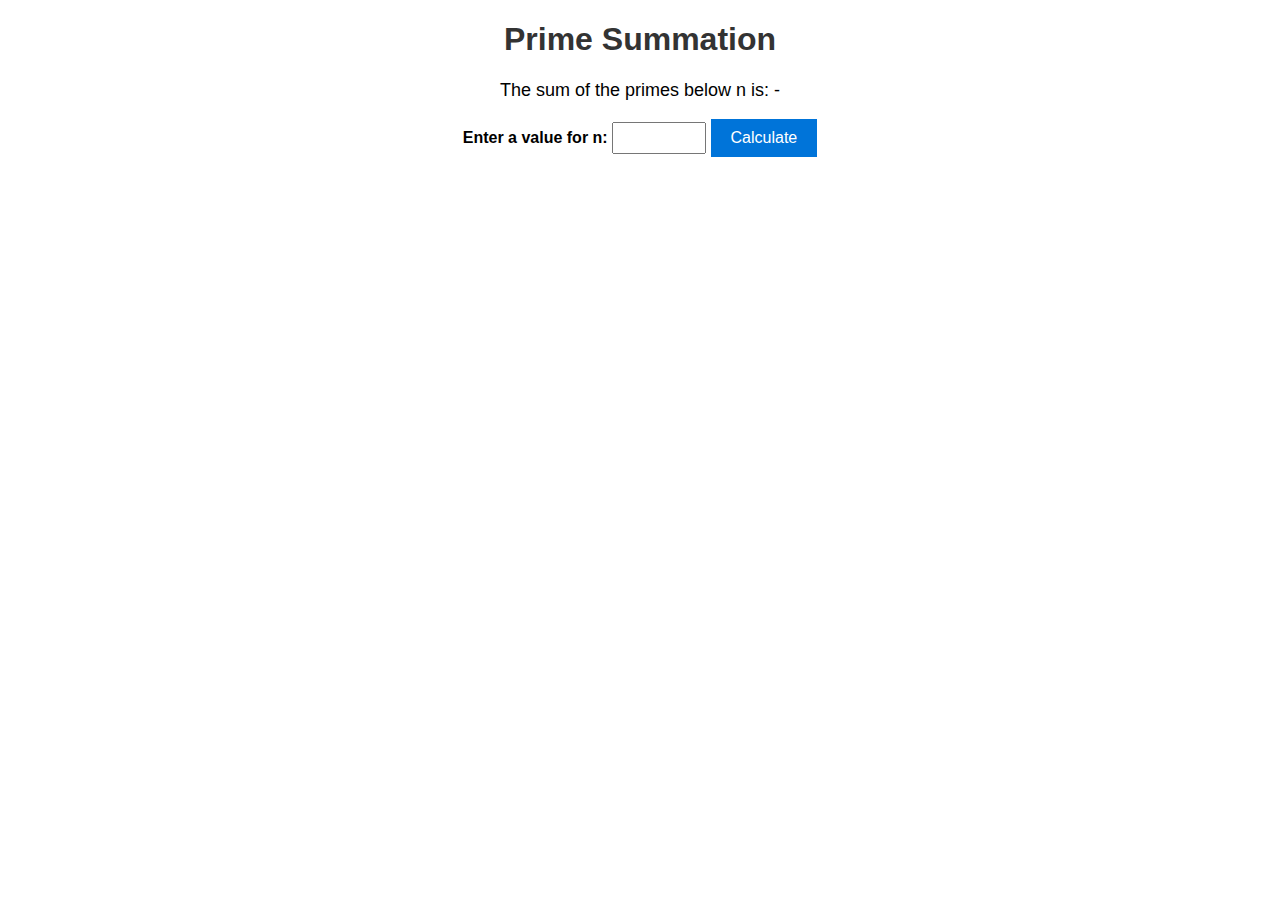
<file: 10/index.html>
<!DOCTYPE html>
<html lang="en">
<head>
    <meta charset="UTF-8">
    <meta name="viewport" content="width=device-width, initial-scale=1.0">
    <title>Prime Summation</title>
    <link rel="stylesheet" href="./style.css">
</head>
<body>
    <h1>Prime Summation</h1>
    <p>The sum of the primes below <span id="inputN">n</span> is: <span id="result">-</span></p>
    <label for="n">Enter a value for n:</label>
    <input type="number" id="n" min="2" step="1">
    <button onclick="calculatePrimeSum()">Calculate</button>
    <script src="./script.js"></script>
</body>
</html>
</file>
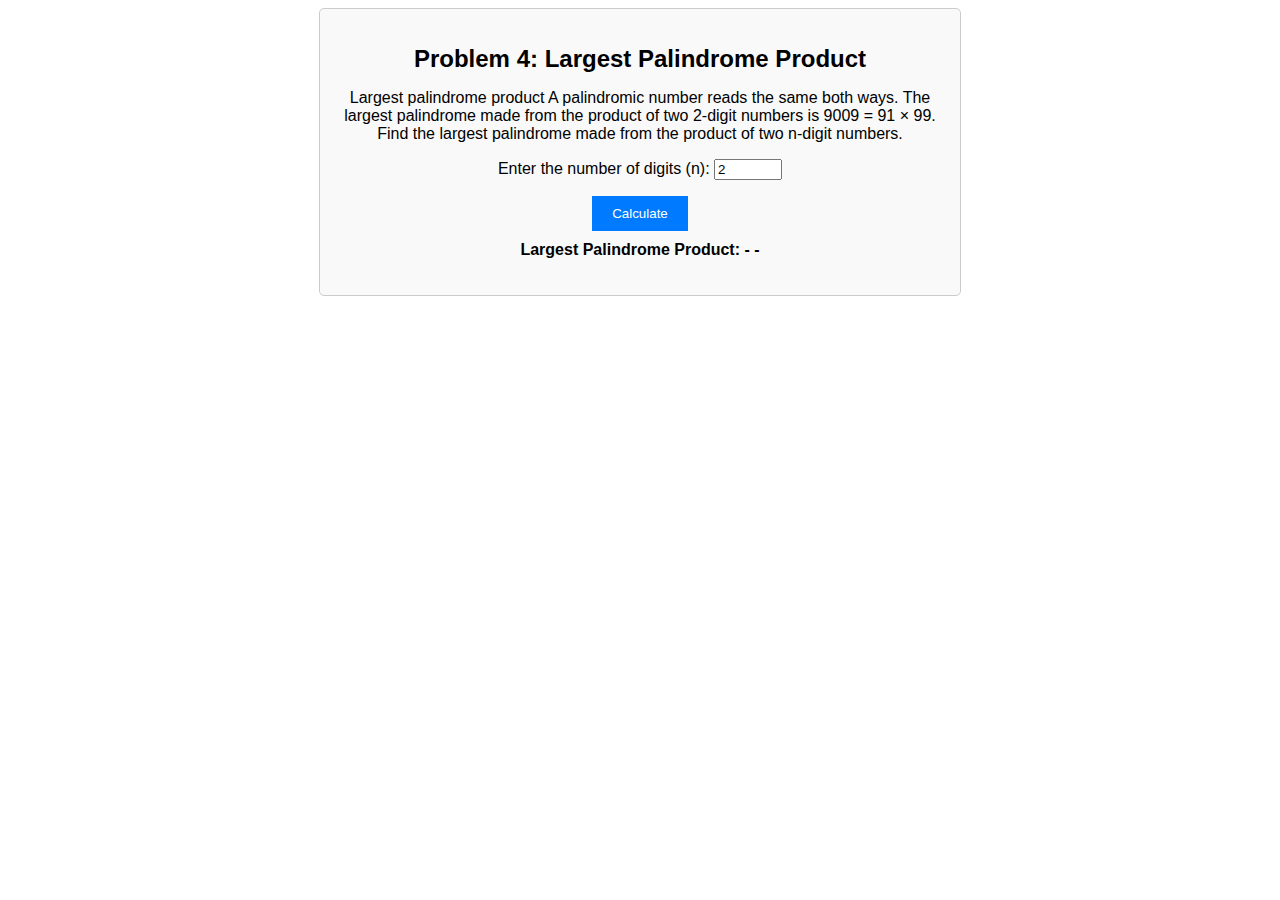
<file: 4/index.html>
<!DOCTYPE html>
<html lang="en">
<head>
    <meta charset="UTF-8">
    <meta name="viewport" content="width=device-width, initial-scale=1.0">
    <link rel="stylesheet" href="./styles.css">
    <title>Largest Palindrome Product</title>
</head>
<body>
    <div class="container">
        <h1>Problem 4: Largest Palindrome Product</h1>
        <p>Largest palindrome product
            A palindromic number reads the same both ways. The largest palindrome made from the product of two 2-digit numbers is 9009 = 91 × 99.
            
            Find the largest palindrome made from the product of two n-digit numbers.</p>
        <p>Enter the number of digits (n): <input type="number" id="inputNumber" min="1" value="2"></p>
        <button id="calculateButton">Calculate</button>
        <p id="result">Largest Palindrome Product: <span id="output">- -</span></p>
    </div>
    <script src="./script.js"></script>
</body>
</html>
</file>
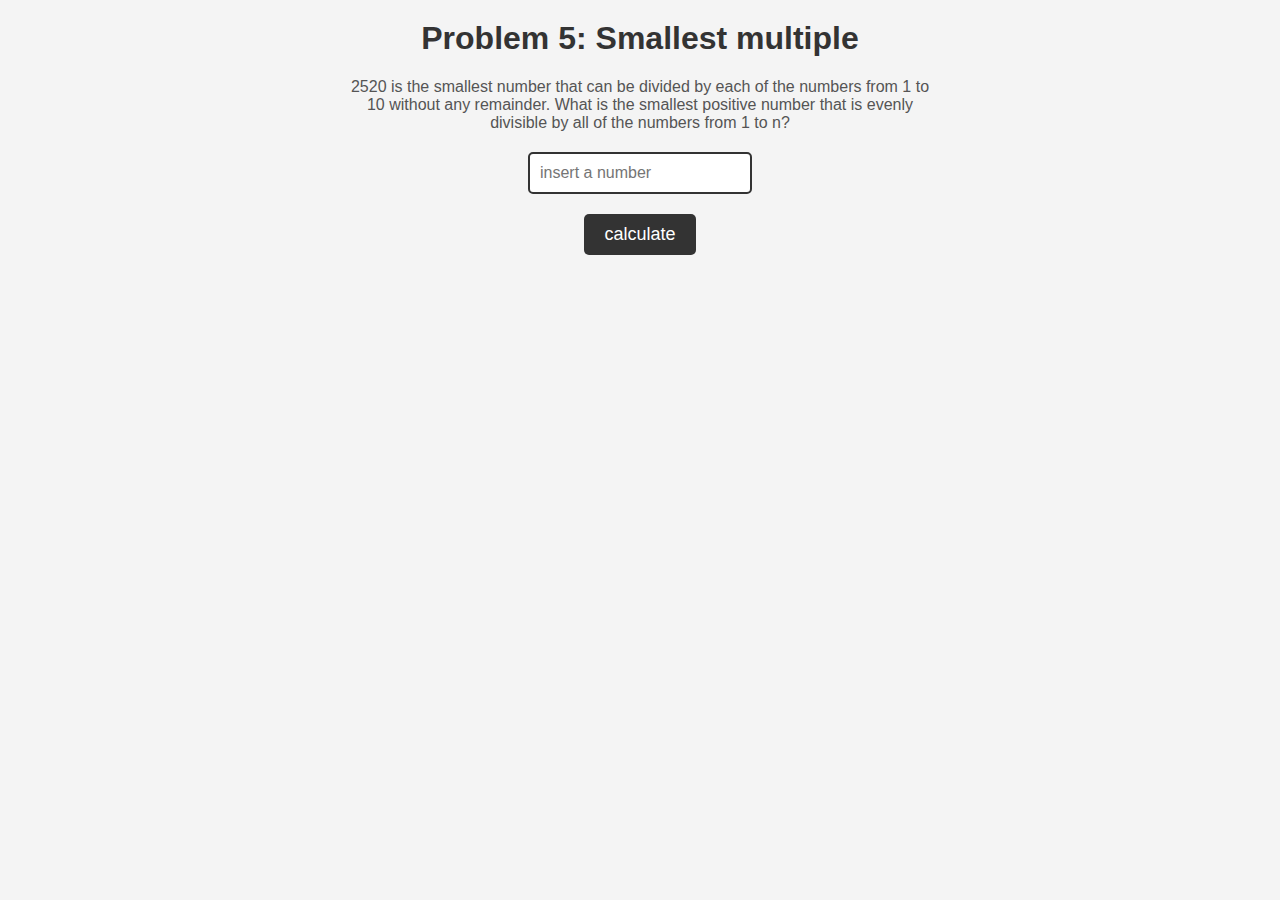
<file: 5/index.html>
<!DOCTYPE html>
<html lang="en">
<head>
    <meta charset="UTF-8">
    <meta name="viewport" content="width=device-width, initial-scale=1.0">
    <title>Smallest Multiple</title>

    <link rel="stylesheet" href="./style.css">
</head>
<body>
    <h1>Problem 5: Smallest multiple</h1>
    <p>2520 is the smallest number that can be divided by each of the numbers from 1 to 10 without any remainder.

        What is the smallest positive number that is evenly divisible by all of the numbers from 1 to n?</p>
    <input type="number" id="inputNumber" placeholder="insert a number">
    <button onclick="calculateSmallestMultiple()">calculate</button>
    <div id="result"></div>


    <script src="./script.js"></script>
</body>
</html>
</file>
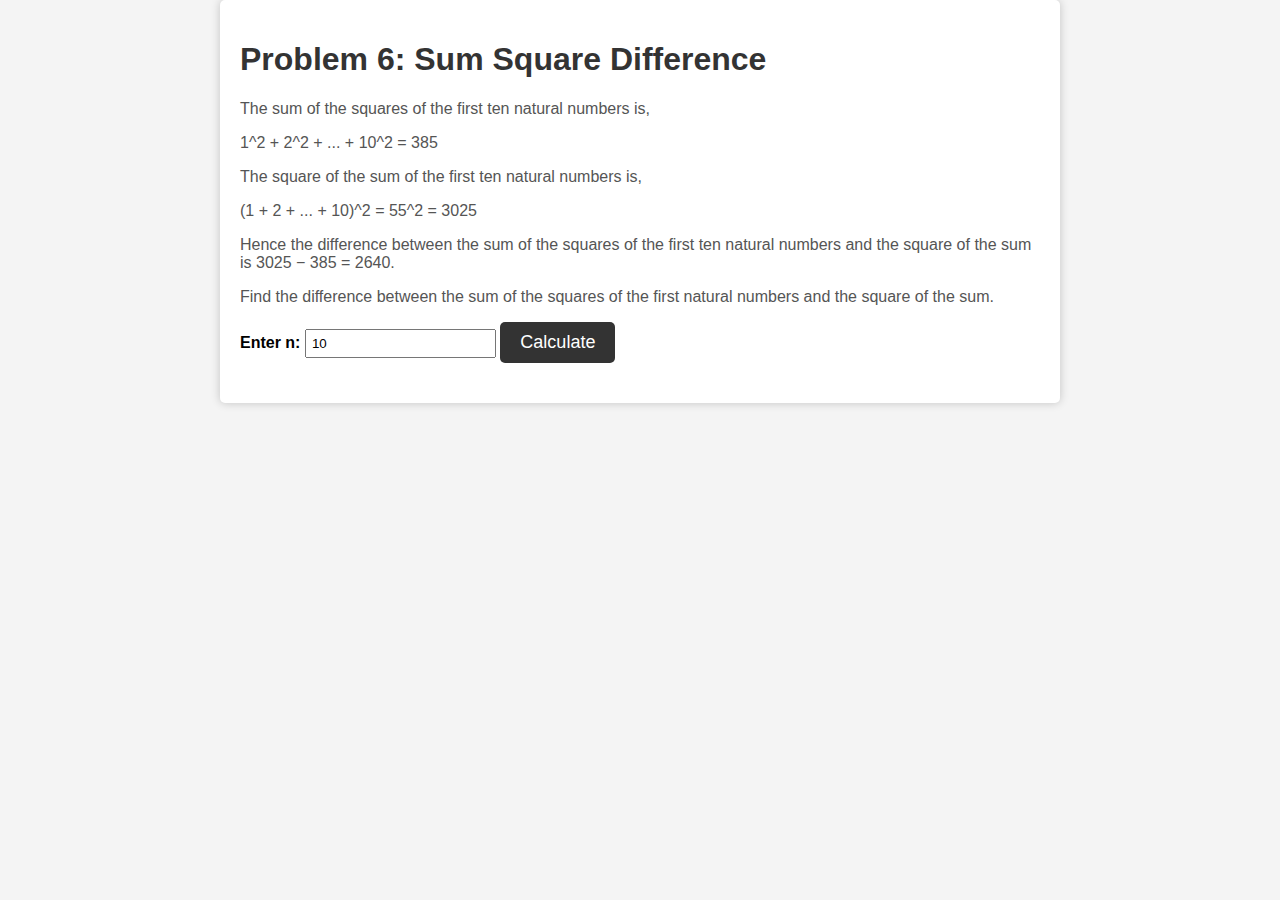
<file: 6/index.html>
<!DOCTYPE html>
<html lang="en">
<head>
    <meta charset="UTF-8">
    <meta name="viewport" content="width=device-width, initial-scale=1.0">
    <title>Problem 6: Sum Square Difference</title>
    <link rel="stylesheet" href="./style.css">
</head>
<body>
    <div class="container">
        <h1>Problem 6: Sum Square Difference</h1>
        <p>The sum of the squares of the first ten natural numbers is,</p>
        <p>1^2 + 2^2 + ... + 10^2 = 385</p>
        <p>The square of the sum of the first ten natural numbers is,</p>
        <p>(1 + 2 + ... + 10)^2 = 55^2 = 3025</p>
        <p>Hence the difference between the sum of the squares of the first ten natural numbers and the square of the sum is 3025 − 385 = 2640.</p>
        <p>Find the difference between the sum of the squares of the first <span id="nValue"></span> natural numbers and the square of the sum.</p>
        <label for="nInput">Enter n:</label>
        <input type="number" id="nInput" placeholder="Enter a number">
        <button onclick="calculateSumSquareDifference()">Calculate</button>
        <div id="result"></div>
    </div>

    <script src="./script.js"></script>
</body>
</html>
</file>
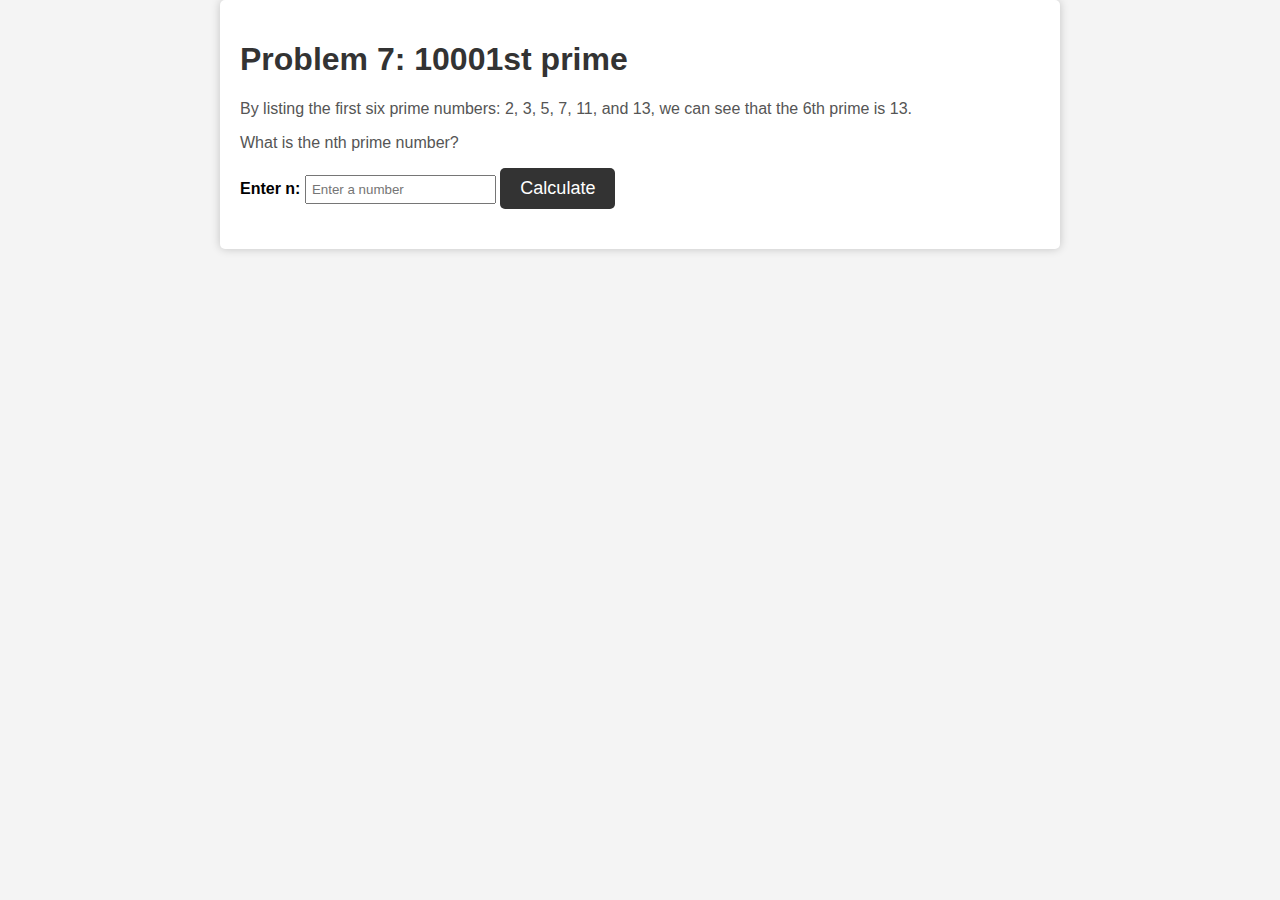
<file: 7/index.html>
<!DOCTYPE html>
<html lang="en">
<head>
    <meta charset="UTF-8">
    <meta name="viewport" content="width=device-width, initial-scale=1.0">
    <title>Problem 7: 10001st prime</title>
    <link rel="stylesheet" href="./style.css">
</head>
<body>
    <div class="container">
        <h1>Problem 7: 10001st prime</h1>
        <p>By listing the first six prime numbers: 2, 3, 5, 7, 11, and 13, we can see that the 6th prime is 13.</p>
        <p>What is the nth prime number?</p>
        <label for="nInput">Enter n:</label>
        <input type="number" id="nInput" placeholder="Enter a number">
        <button onclick="calculateNthPrime()">Calculate</button>
        <div id="result"></div>
    </div>

    <script src="./script.js"></script>
</body>
</html>
</file>
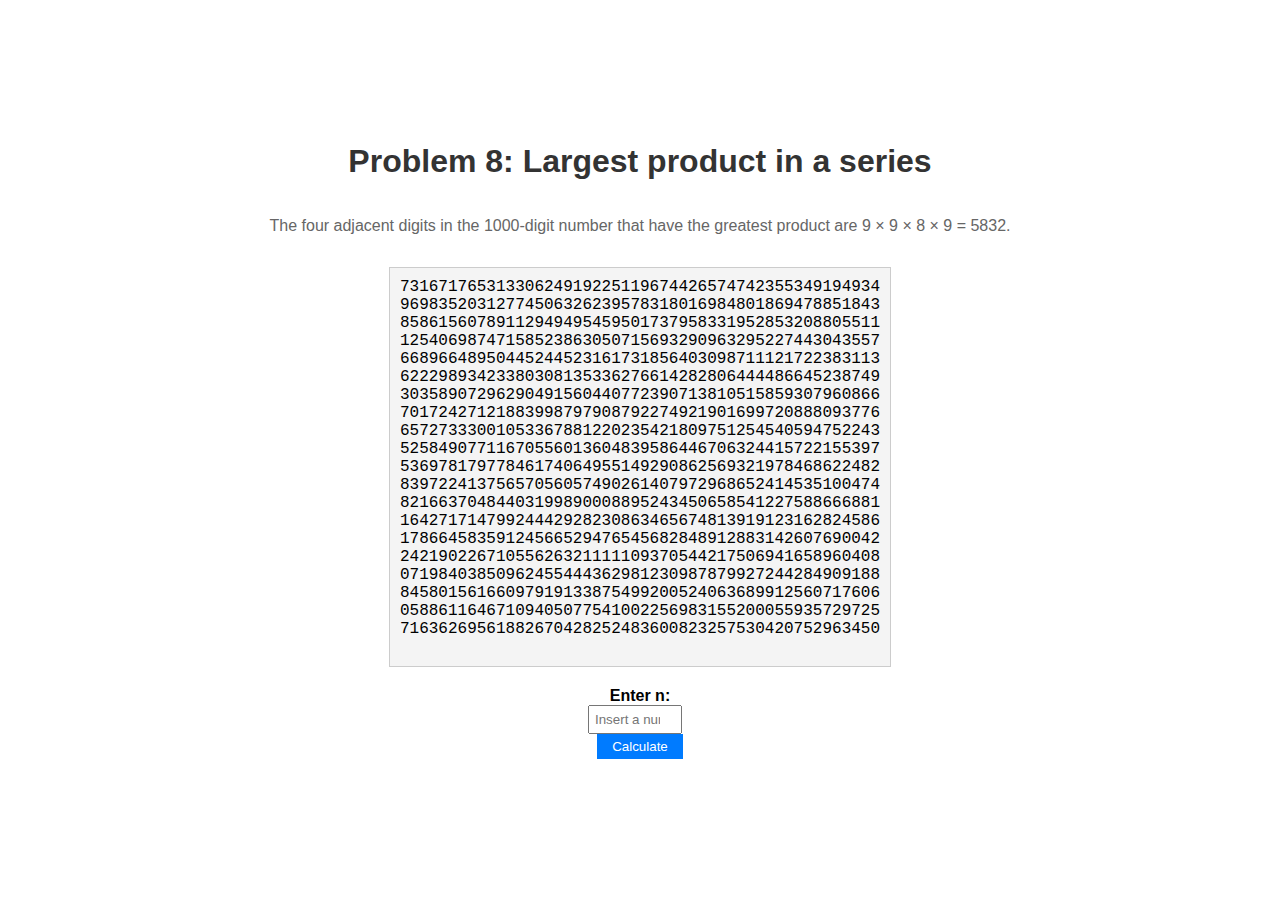
<file: 8/index.html>
<!DOCTYPE html>
<html lang="en">
<head>
    <meta charset="UTF-8">
    <meta name="viewport" content="width=device-width, initial-scale=1.0">
    <title>Problem 8: Largest product in a series</title>
    <link rel="stylesheet" href="./style.css">
</head>
<body>
    <h1>Problem 8: Largest product in a series</h1>
    <p>The four adjacent digits in the 1000-digit number that have the greatest product are 9 × 9 × 8 × 9 = 5832.</p>

    <pre>
73167176531330624919225119674426574742355349194934
96983520312774506326239578318016984801869478851843
85861560789112949495459501737958331952853208805511
12540698747158523863050715693290963295227443043557
66896648950445244523161731856403098711121722383113
62229893423380308135336276614282806444486645238749
30358907296290491560440772390713810515859307960866
70172427121883998797908792274921901699720888093776
65727333001053367881220235421809751254540594752243
52584907711670556013604839586446706324415722155397
53697817977846174064955149290862569321978468622482
83972241375657056057490261407972968652414535100474
82166370484403199890008895243450658541227588666881
16427171479924442928230863465674813919123162824586
17866458359124566529476545682848912883142607690042
24219022671055626321111109370544217506941658960408
07198403850962455444362981230987879927244284909188
84580156166097919133875499200524063689912560717606
05886116467109405077541002256983155200055935729725
71636269561882670428252483600823257530420752963450
    </pre>

    <label for="nInput">Enter n:</label>
    <input type="number" id="nInput" placeholder="Insert a number">
    <button onclick="calculateLargestProduct()">Calculate</button>
    <div id="result"></div>

    <script src="./script.js"></script>
</body>
</html>
</file>
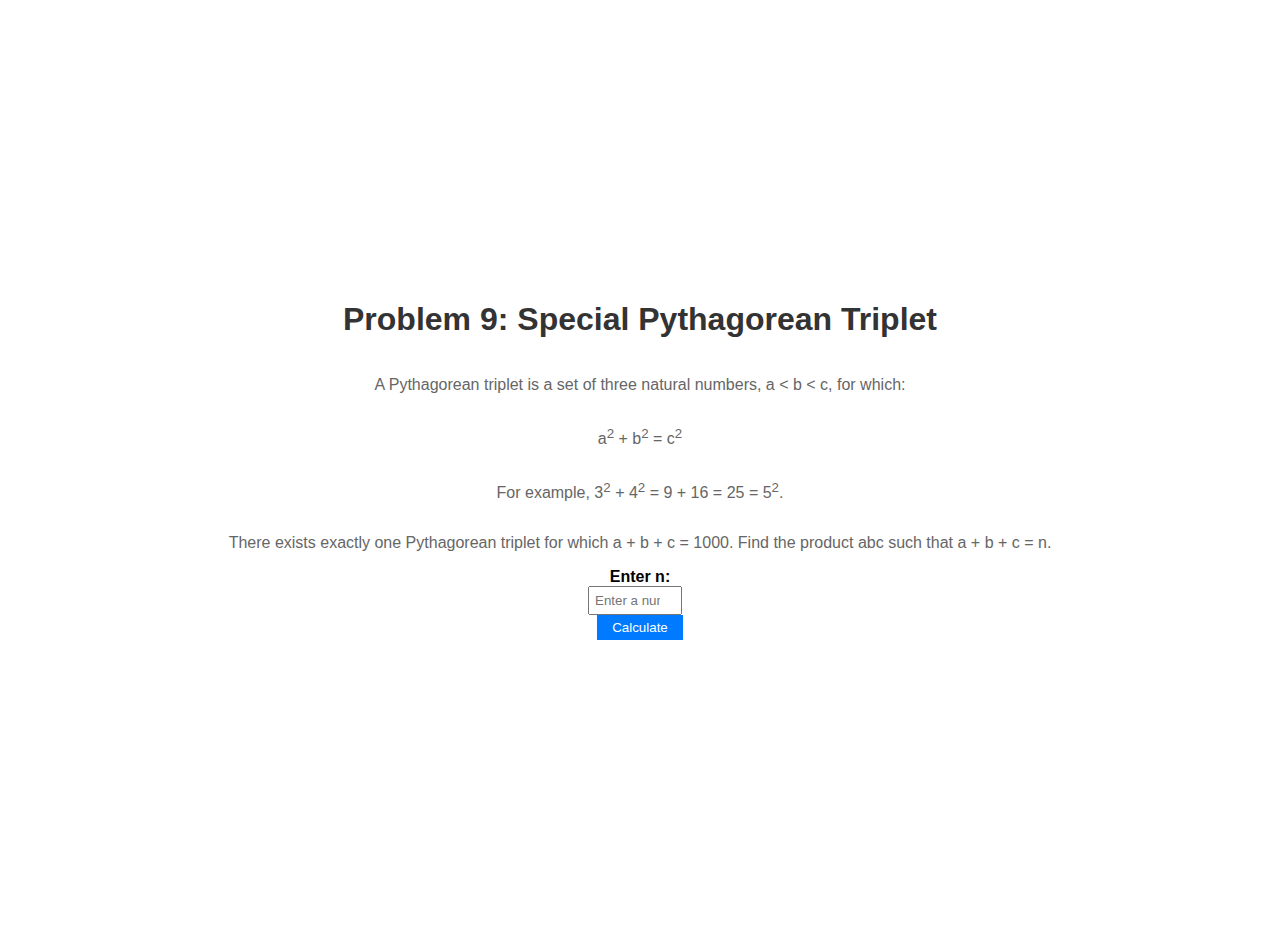
<file: 9/index.html>
<!DOCTYPE html>
<html lang="en">
<head>
    <meta charset="UTF-8">
    <meta name="viewport" content="width=device-width, initial-scale=1.0">
    <title>Problem 9: Special Pythagorean Triplet</title>
    <link rel="stylesheet" href="./style.css">
</head>
<body>
    <h1>Problem 9: Special Pythagorean Triplet</h1>
    <p>A Pythagorean triplet is a set of three natural numbers, a &lt; b &lt; c, for which:</p>
    <p>a<sup>2</sup> + b<sup>2</sup> = c<sup>2</sup></p>
    <p>For example, 3<sup>2</sup> + 4<sup>2</sup> = 9 + 16 = 25 = 5<sup>2</sup>.</p>
    <p>There exists exactly one Pythagorean triplet for which a + b + c = 1000. Find the product abc such that a + b + c = n.</p>

    <label for="nInput">Enter n:</label>
    <input type="number" id="nInput" placeholder="Enter a number">
    <button onclick="calculateSpecialPythagoreanTriplet()">Calculate</button>
    <div id="result"></div>

    <script src="./script.js"></script>
</body>
</html>
</file>
<file: 10/style.css>
body {
    font-family: Arial, sans-serif;
    text-align: center;
}

h1 {
    color: #333;
}

label {
    font-weight: bold;
}

input {
    width: 80px;
    padding: 5px;
    font-size: 16px;
}

button {
    padding: 10px 20px;
    font-size: 16px;
    background-color: #0074d9;
    color: #fff;
    border: none;
    cursor: pointer;
}

button:hover {
    background-color: #0056b3;
}

p {
    font-size: 18px;
    margin-top: 20px;
}
</file>
<file: 4/styles.css>
body {
    font-family: Arial, sans-serif;
}

.container {
    max-width: 600px;
    margin: 0 auto;
    padding: 20px;
    text-align: center;
    border: 1px solid #ccc;
    border-radius: 5px;
    background-color: #f9f9f9;
}

h1 {
    font-size: 24px;
}

p {
    font-size: 16px;
}

input[type="number"] {
    width: 60px;
}

button {
    padding: 10px 20px;
    background-color: #007bff;
    color: #fff;
    border: none;
    cursor: pointer;
}

button:hover {
    background-color: #0056b3;
}

#result {
    font-weight: bold;
    margin-top: 10px;
}
</file>
<file: 5/style.css>
/* style.css */

body {
    font-family: Arial, sans-serif;
    background-color: #f4f4f4;
    margin: 0;
    padding: 0;
}

h1 {
    color: #333;
    text-align: center;
    margin-top: 20px;
}

p {
    color: #555;
    text-align: center;
    max-width: 600px;
    margin: 0 auto;
}

input[type="number"] {
    width: 200px;
    padding: 10px;
    margin: 20px auto;
    display: block;
    border: 2px solid #333;
    border-radius: 5px;
    font-size: 16px;
}

button {
    background-color: #333;
    color: #fff;
    border: none;
    padding: 10px 20px;
    border-radius: 5px;
    cursor: pointer;
    font-size: 18px;
    display: block;
    margin: 0 auto;
}

button:hover {
    background-color: #555;
}

#result {
    font-size: 24px;
    color: #333;
    text-align: center;
    margin-top: 20px;
}
</file>
<file: 6/style.css>
body {
    font-family: Arial, sans-serif;
    background-color: #f4f4f4;
    margin: 0;
    padding: 0;
}

.container {
    max-width: 800px;
    margin: 0 auto;
    padding: 20px;
    background-color: #fff;
    border-radius: 5px;
    box-shadow: 0 0 10px rgba(0, 0, 0, 0.2);
}

h1 {
    color: #333;
}

p {
    color: #555;
}

label {
    font-weight: bold;
}

input {
    padding: 5px;
    margin: 5px 0;
}

button {
    background-color: #333;
    color: #fff;
    border: none;
    padding: 10px 20px;
    border-radius: 5px;
    cursor: pointer;
    font-size: 18px;
}

button:hover {
    background-color: #555;
}

#result {
    font-size: 24px;
    color: #333;
    margin-top: 20px;
}
</file>
<file: 7/style.css>
body {
    font-family: Arial, sans-serif;
    background-color: #f4f4f4;
    margin: 0;
    padding: 0;
}

.container {
    max-width: 800px;
    margin: 0 auto;
    padding: 20px;
    background-color: #fff;
    border-radius: 5px;
    box-shadow: 0 0 10px rgba(0, 0, 0, 0.2);
}

h1 {
    color: #333;
}

p {
    color: #555;
}

label {
    font-weight: bold;
}

input {
    padding: 5px;
    margin: 5px 0;
}

button {
    background-color: #333;
    color: #fff;
    border: none;
    padding: 10px 20px;
    border-radius: 5px;
    cursor: pointer;
    font-size: 18px;
}

button:hover {
    background-color: #555;
}

#result {
    font-size: 24px;
    color: #333;
    margin-top: 20px;
}
</file>
<file: 8/style.css>
body {
    font-family: Arial, sans-serif;
    margin: 0;
    display: flex;
    flex-direction: column;
    justify-content: center;
    align-items: center;
    height: 100vh;
}

h1 {
    color: #333;
}

p {
    color: #666;
}

pre {
    white-space: pre-wrap;
    font-family: Courier, monospace;
    background-color: #f4f4f4;
    padding: 10px;
    border: 1px solid #ccc;
    margin-bottom: 20px;
}

label {
    font-weight: bold;
}

input {
    width: 80px;
    padding: 5px;
    margin-right: 10px;
}

button {
    background-color: #007bff;
    color: #fff;
    border: none;
    padding: 5px 15px;
    cursor: pointer;
}

button:hover {
    background-color: #0056b3;
}

#result {
    margin-top: 20px;
    font-weight: bold;
    color: #333;
}
</file>
<file: 9/style.css>
body {
    font-family: Arial, sans-serif;
    margin: 20px;
    display: flex;
    flex-direction: column;
    justify-content: center;
    align-items: center;
    height: 100vh;
    text-align: center;
}

h1 {
    color: #333;
}

p {
    color: #666;
}

label {
    font-weight: bold;
}

input {
    width: 80px;
    padding: 5px;
    margin-right: 10px;
}

button {
    background-color: #007bff;
    color: #fff;
    border: none;
    padding: 5px 15px;
    cursor: pointer;
}

button:hover {
    background-color: #0056b3;
}

#result {
    margin-top: 20px;
    font-weight: bold;
    color: #333;
}
</file>
